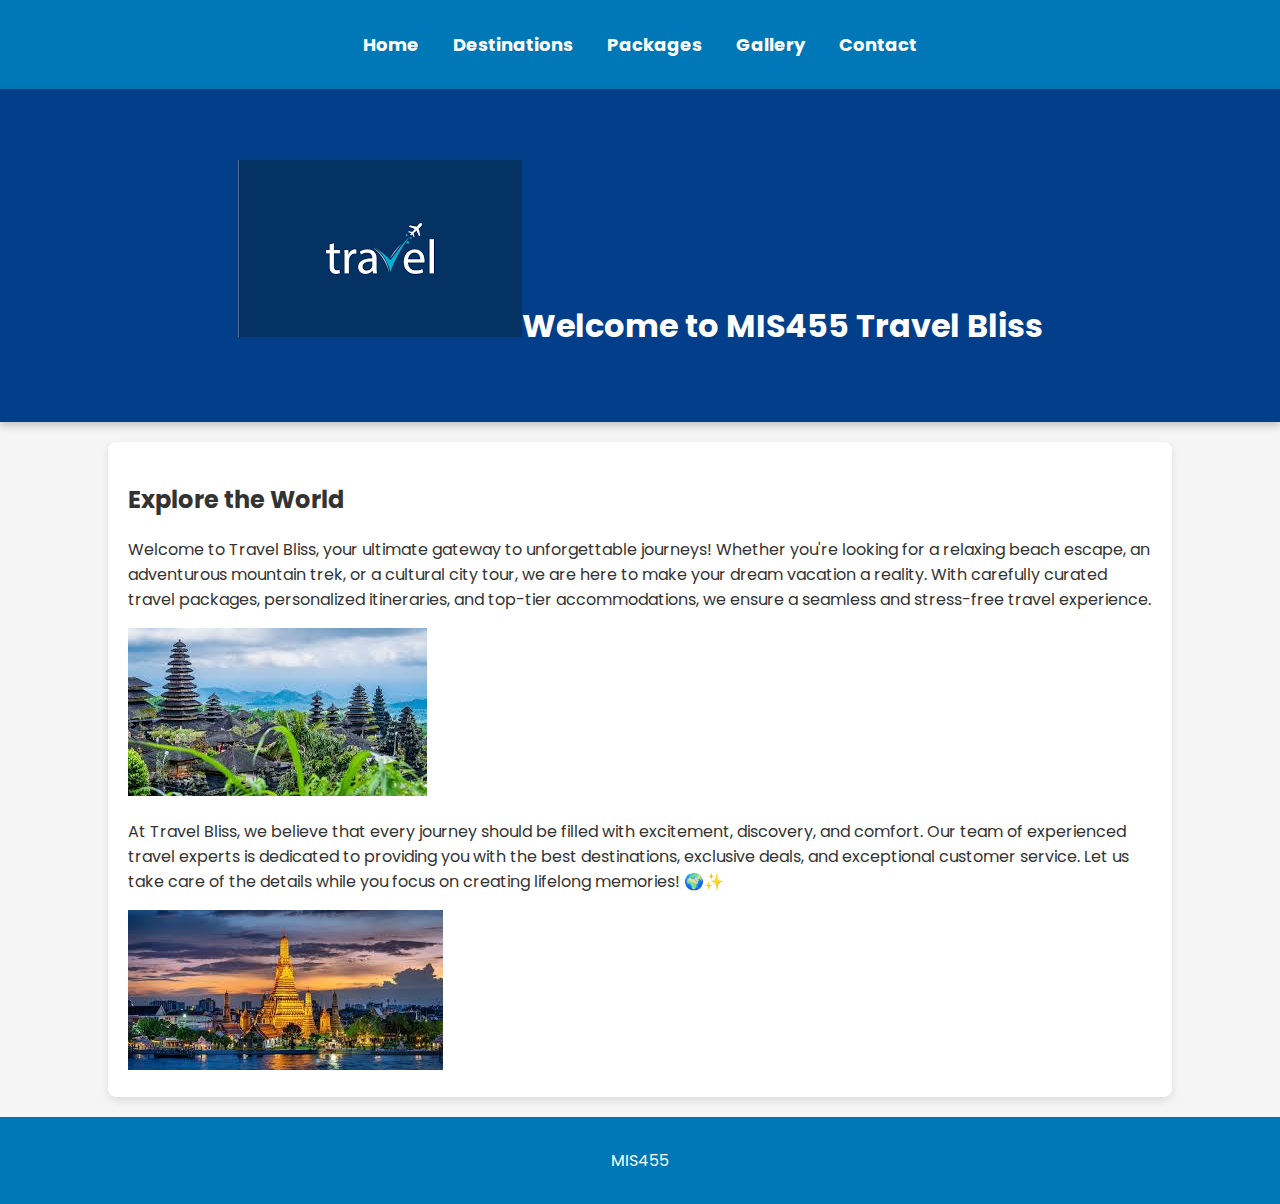
<file: index.html>
<!-- Home Page (index.html) -->
<!DOCTYPE html>
<html lang="en">
<head>
    <meta charset="UTF-8">
    <meta name="viewport" content="width=device-width, initial-scale=1.0">
    <title>Home | Travel Bliss</title>
    <link rel="stylesheet" href="styles.css">
    <link href="https://fonts.googleapis.com/css2?family=Poppins:wght@300;400&family=Roboto:wght@300;400&display=swap" rel="stylesheet">
</head>
<body>
    <nav>
        <ul>
            <li><a href="index.html">Home</a></li>
            <li><a href="destinations.html">Destinations</a></li>
            <li><a href="packages.html">Packages</a></li>
            <li><a href="gallery.html">Gallery</a></li>
            <li><a href="contact.html">Contact</a></li>
        </ul>
    </nav>
    
    <header>
        <h1><img src="/Travel logo.png" >Welcome to MIS455 Travel Bliss</h1>
    
    </header>
    
    <section>
        <h2>Explore the World</h2>
        <p>Welcome to Travel Bliss, your ultimate gateway to unforgettable journeys! Whether you're looking for a relaxing beach escape, an adventurous mountain trek, or a cultural city tour, we are here to make your dream vacation a reality. With carefully curated travel packages, personalized itineraries, and top-tier accommodations, we ensure a seamless and stress-free travel experience.</p>
        <img src="bali.jpg" alt="Scenic Travel View">

        <p>At Travel Bliss, we believe that every journey should be filled with excitement, discovery, and comfort. Our team of experienced travel experts is dedicated to providing you with the best destinations, exclusive deals, and exceptional customer service. Let us take care of the details while you focus on creating lifelong memories! 🌍✨</p>
        <img src="bangkok.jpg" alt="City Night Lights">
    </section>
    
    <footer>
        <p>MIS455</a></p>
    </footer>
</body>
</html>
</file>
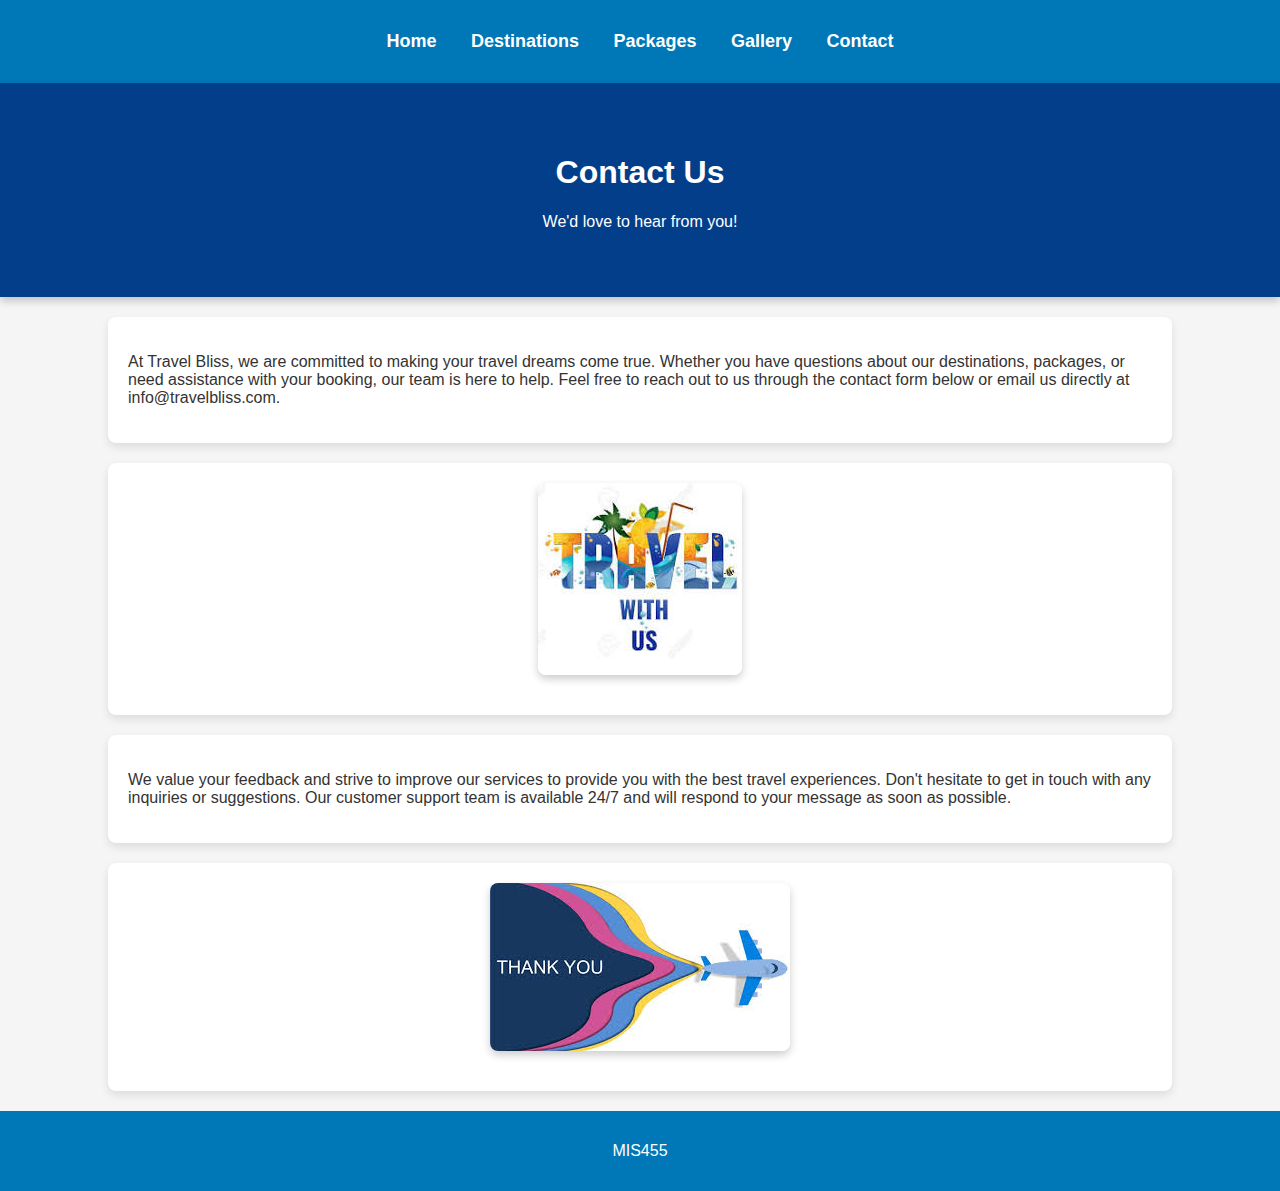
<file: contact.html>
<html lang="en">
<head>
    <meta charset="UTF-8">
    <meta name="viewport" content="width=device-width, initial-scale=1.0">
    <title>Contact | Travel Bliss</title>
    <link rel="stylesheet" href="styles.css">
</head>
<body>
    <nav>
        <ul>
            <li><a href="index.html">Home</a></li>
            <li><a href="destinations.html">Destinations</a></li>
            <li><a href="packages.html">Packages</a></li>
            <li><a href="gallery.html">Gallery</a></li>
            <li><a href="contact.html">Contact</a></li>
        </ul>
    </nav>
    
    <header>
        <h1>Contact Us</h1>
        <p>We'd love to hear from you!</p>
    </header>
    
    <section>
        <p>
            At Travel Bliss, we are committed to making your travel dreams come true. Whether you have questions about our destinations, packages, or need assistance with your booking, our team is here to help. Feel free to reach out to us through the contact form below or email us directly at info@travelbliss.com.
        </p>
    </section>

    <section class="image-grid">
        <img src="travel with us.jpg" alt="Contact Image 1" class="contact-image">
    </section>

    <section>
        <p>
            We value your feedback and strive to improve our services to provide you with the best travel experiences. Don't hesitate to get in touch with any inquiries or suggestions. Our customer support team is available 24/7 and will respond to your message as soon as possible.
        </p>
    </section>

    <section class="image-grid">
        <img src="thank you.jpg" alt="Contact Image 2" class="contact-image">
    </section>

    <footer>
        <p>MIS455</p>
    </footer>
</body>
</html>
</file>
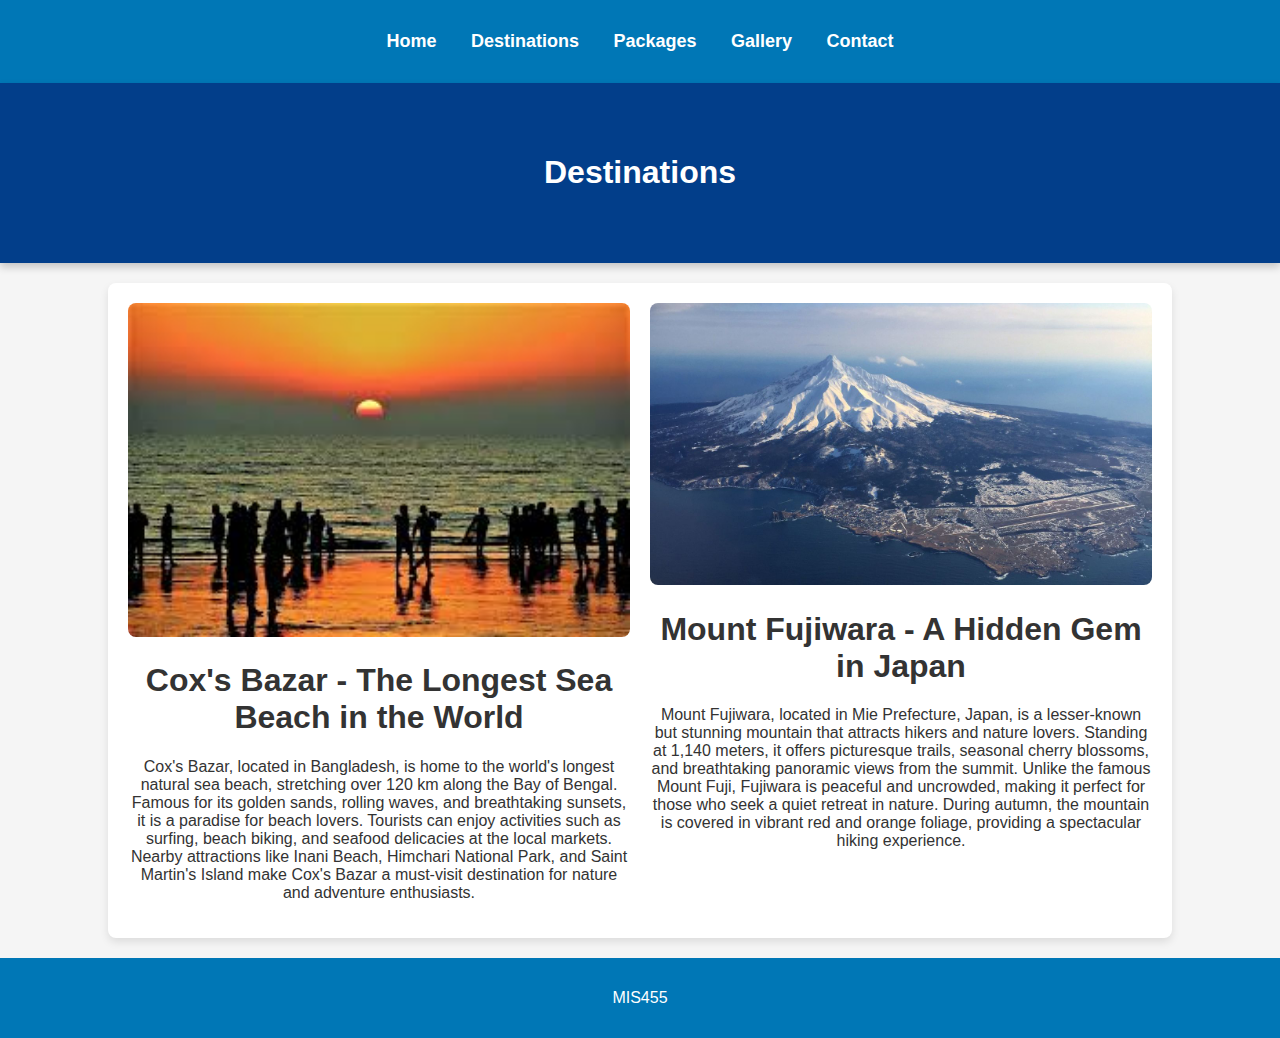
<file: destinations.html>
<!DOCTYPE html>
<html lang="en">
<head>
    <meta charset="UTF-8">
    <meta name="viewport" content="width=device-width, initial-scale=1.0">
    <title>Destinations | Travel Bliss</title>
    <link rel="stylesheet" href="styles.css">
</head>
<body>
    <nav>
        <ul>
            <li><a href="index.html">Home</a></li>
            <li><a href="destinations.html">Destinations</a></li>
            <li><a href="packages.html">Packages</a></li>
            <li><a href="gallery.html">Gallery</a></li>
            <li><a href="contact.html">Contact</a></li>
        </ul>
    </nav>
    
    <header>
        <h1>Destinations</h1>
       
    </header>
    
    <section class="grid-layout">
        <div class="destination">
            <img src="cox's bazar.jpg" alt="Beach Paradise">
            <h1> Cox's Bazar - The Longest Sea Beach in the World</h1>
            <p>Cox's Bazar, located in Bangladesh, is home to the world's longest natural sea beach, stretching over 120 km along the Bay of Bengal. Famous for its golden sands, rolling waves, and breathtaking sunsets, it is a paradise for beach lovers. Tourists can enjoy activities such as surfing, beach biking, and seafood delicacies at the local markets. Nearby attractions like Inani Beach, Himchari National Park, and Saint Martin's Island make Cox's Bazar a must-visit destination for nature and adventure enthusiasts.</p>
        </div>
        <div class="destination">
            <img src="fujiwara.jpg" alt="Mountain Escape">
            <h1> Mount Fujiwara - A Hidden Gem in Japan</h1>
            <p>Mount Fujiwara, located in Mie Prefecture, Japan, is a lesser-known but stunning mountain that attracts hikers and nature lovers. Standing at 1,140 meters, it offers picturesque trails, seasonal cherry blossoms, and breathtaking panoramic views from the summit. Unlike the famous Mount Fuji, Fujiwara is peaceful and uncrowded, making it perfect for those who seek a quiet retreat in nature. During autumn, the mountain is covered in vibrant red and orange foliage, providing a spectacular hiking experience.</p>
        </div>
    </section>
    
    <footer>
        <p>MIS455</p>
    </footer>
</body>
</html>
</file>
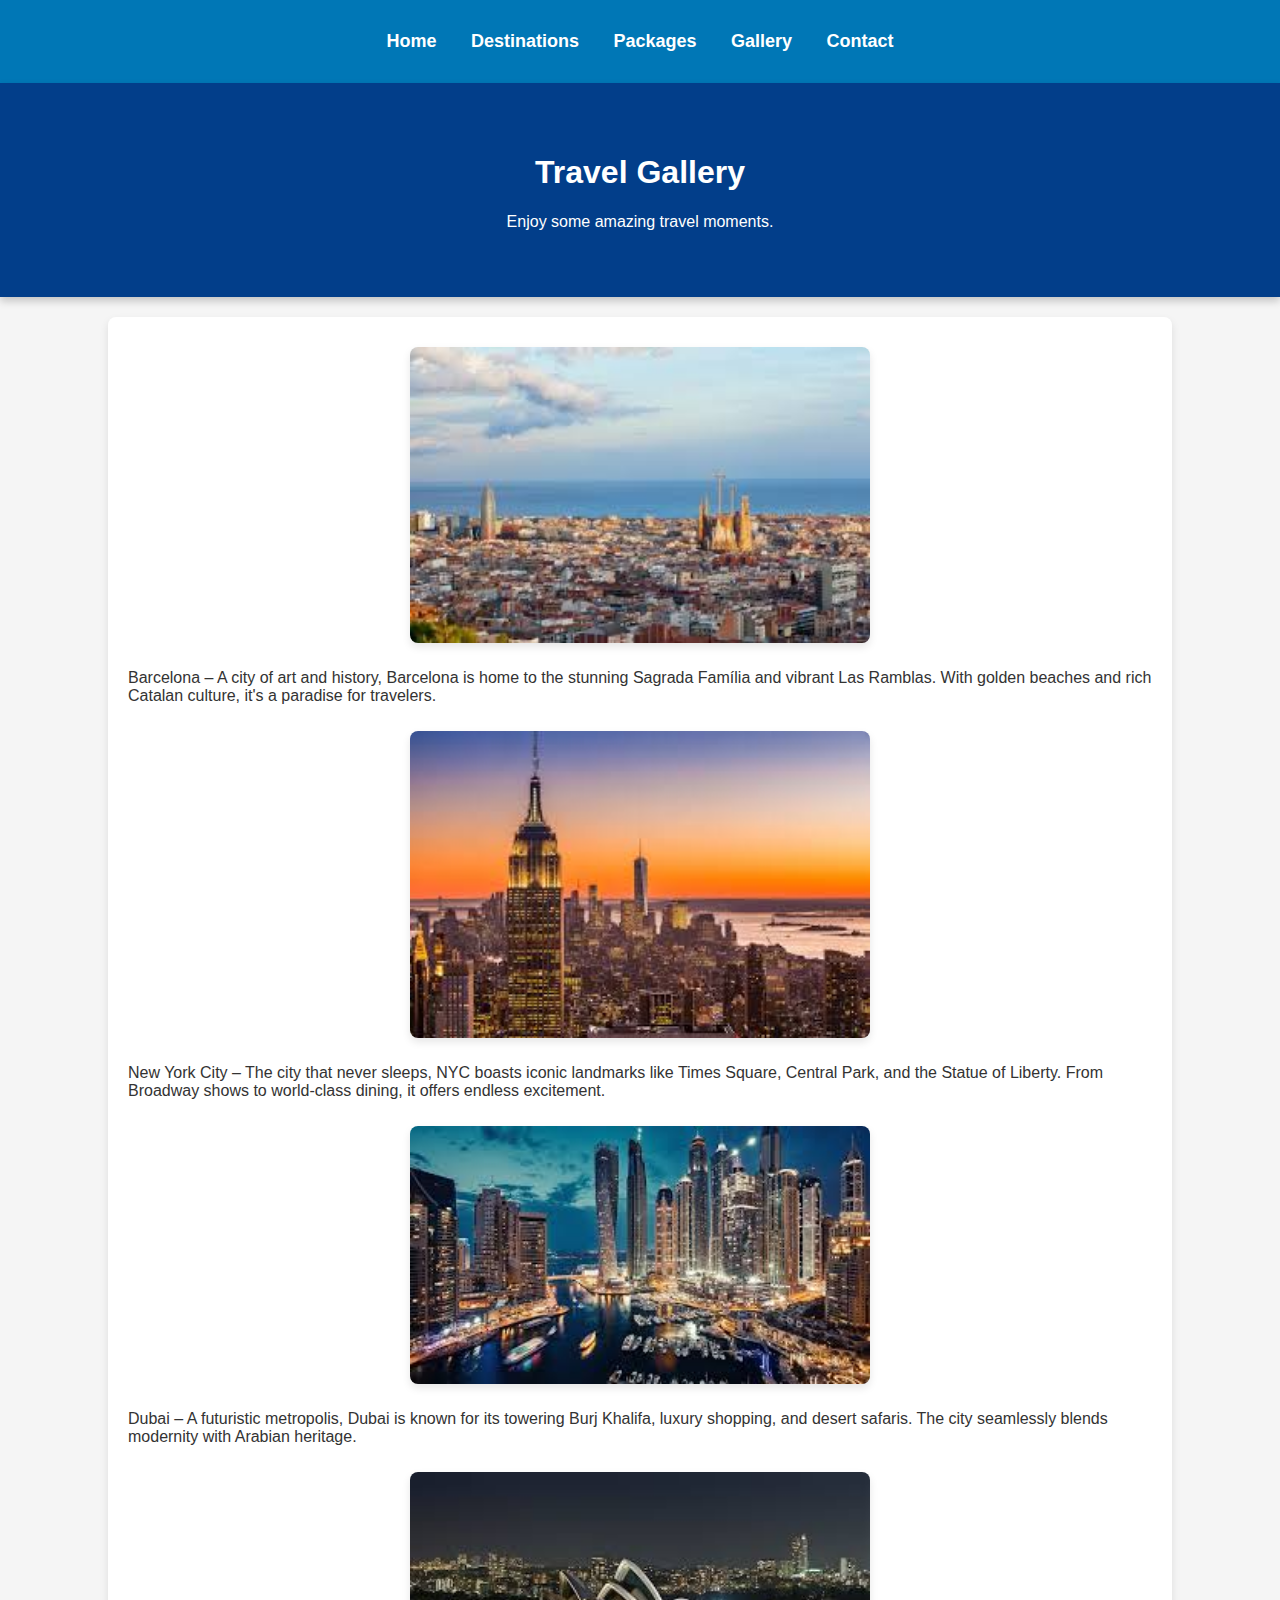
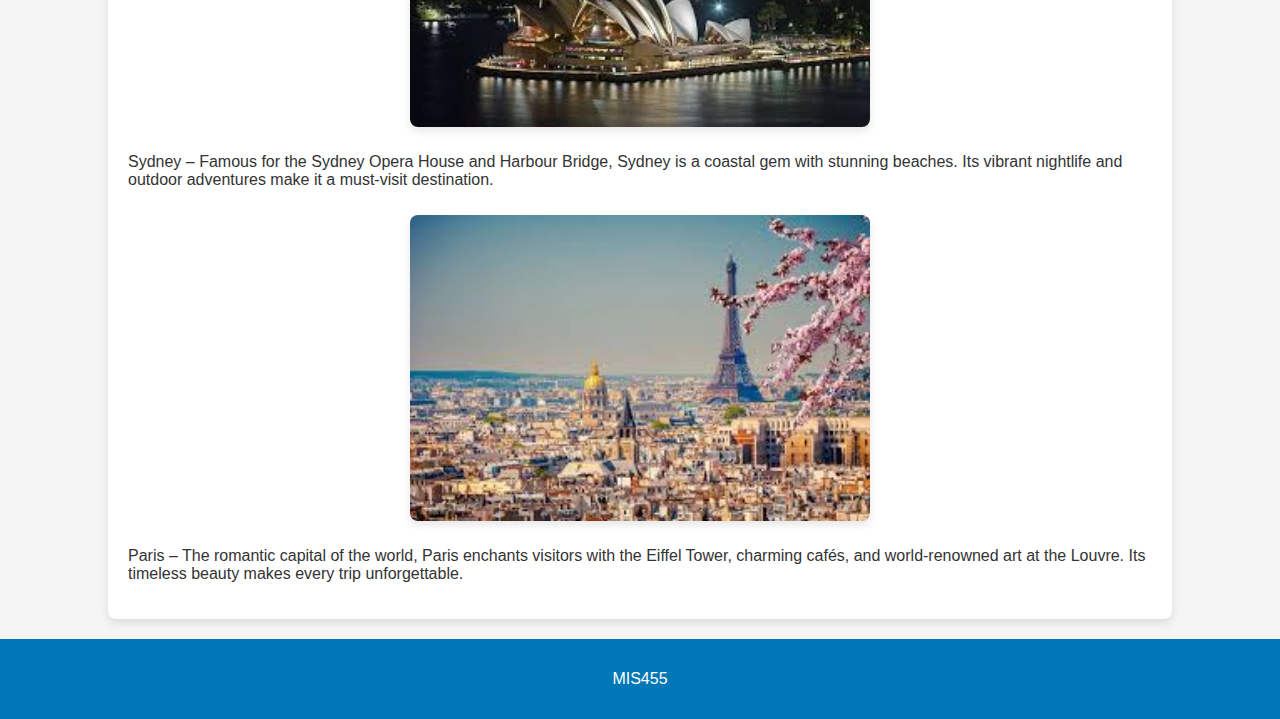
<file: gallery.html>
<!DOCTYPE html>
<html lang="en">
<head>
    <meta charset="UTF-8">
    <meta name="viewport" content="width=device-width, initial-scale=1.0">
    <title>Gallery | Travel Bliss</title>
    <link rel="stylesheet" href="styles.css">
</head>
<body>
    <nav>
        <ul>
            <li><a href="index.html">Home</a></li>
            <li><a href="destinations.html">Destinations</a></li>
            <li><a href="packages.html">Packages</a></li>
            <li><a href="gallery.html">Gallery</a></li>
            <li><a href="contact.html">Contact</a></li>
        </ul>
    </nav>
    
    <header>
        <h1>Travel Gallery</h1>
        <p>Enjoy some amazing travel moments.</p>
    </header>
    
    <section class="flex-gallery">
        <img src="Barcelona.jpg" >
        <p>Barcelona – A city of art and history, Barcelona is home to the stunning Sagrada Família and vibrant Las Ramblas. With golden beaches and rich Catalan culture, it's a paradise for travelers.</p>
        <img src="Nyc.jpg" >
        <p>New York City – The city that never sleeps, NYC boasts iconic landmarks like Times Square, Central Park, and the Statue of Liberty. From Broadway shows to world-class dining, it offers endless excitement.</p>
        <img src="dubai.jpg" >
        <p>Dubai – A futuristic metropolis, Dubai is known for its towering Burj Khalifa, luxury shopping, and desert safaris. The city seamlessly blends modernity with Arabian heritage.</p>
        <img src="sydney.jpg" >
        <p>Sydney – Famous for the Sydney Opera House and Harbour Bridge, Sydney is a coastal gem with stunning beaches. Its vibrant nightlife and outdoor adventures make it a must-visit destination.</p>
        <img src="Paris.jpg" >
        <p>Paris – The romantic capital of the world, Paris enchants visitors with the Eiffel Tower, charming cafés, and world-renowned art at the Louvre. Its timeless beauty makes every trip unforgettable.</p>

    </section>
    
    <footer>
        <p>MIS455</p>
    </footer>
</body>
</html>
</file>
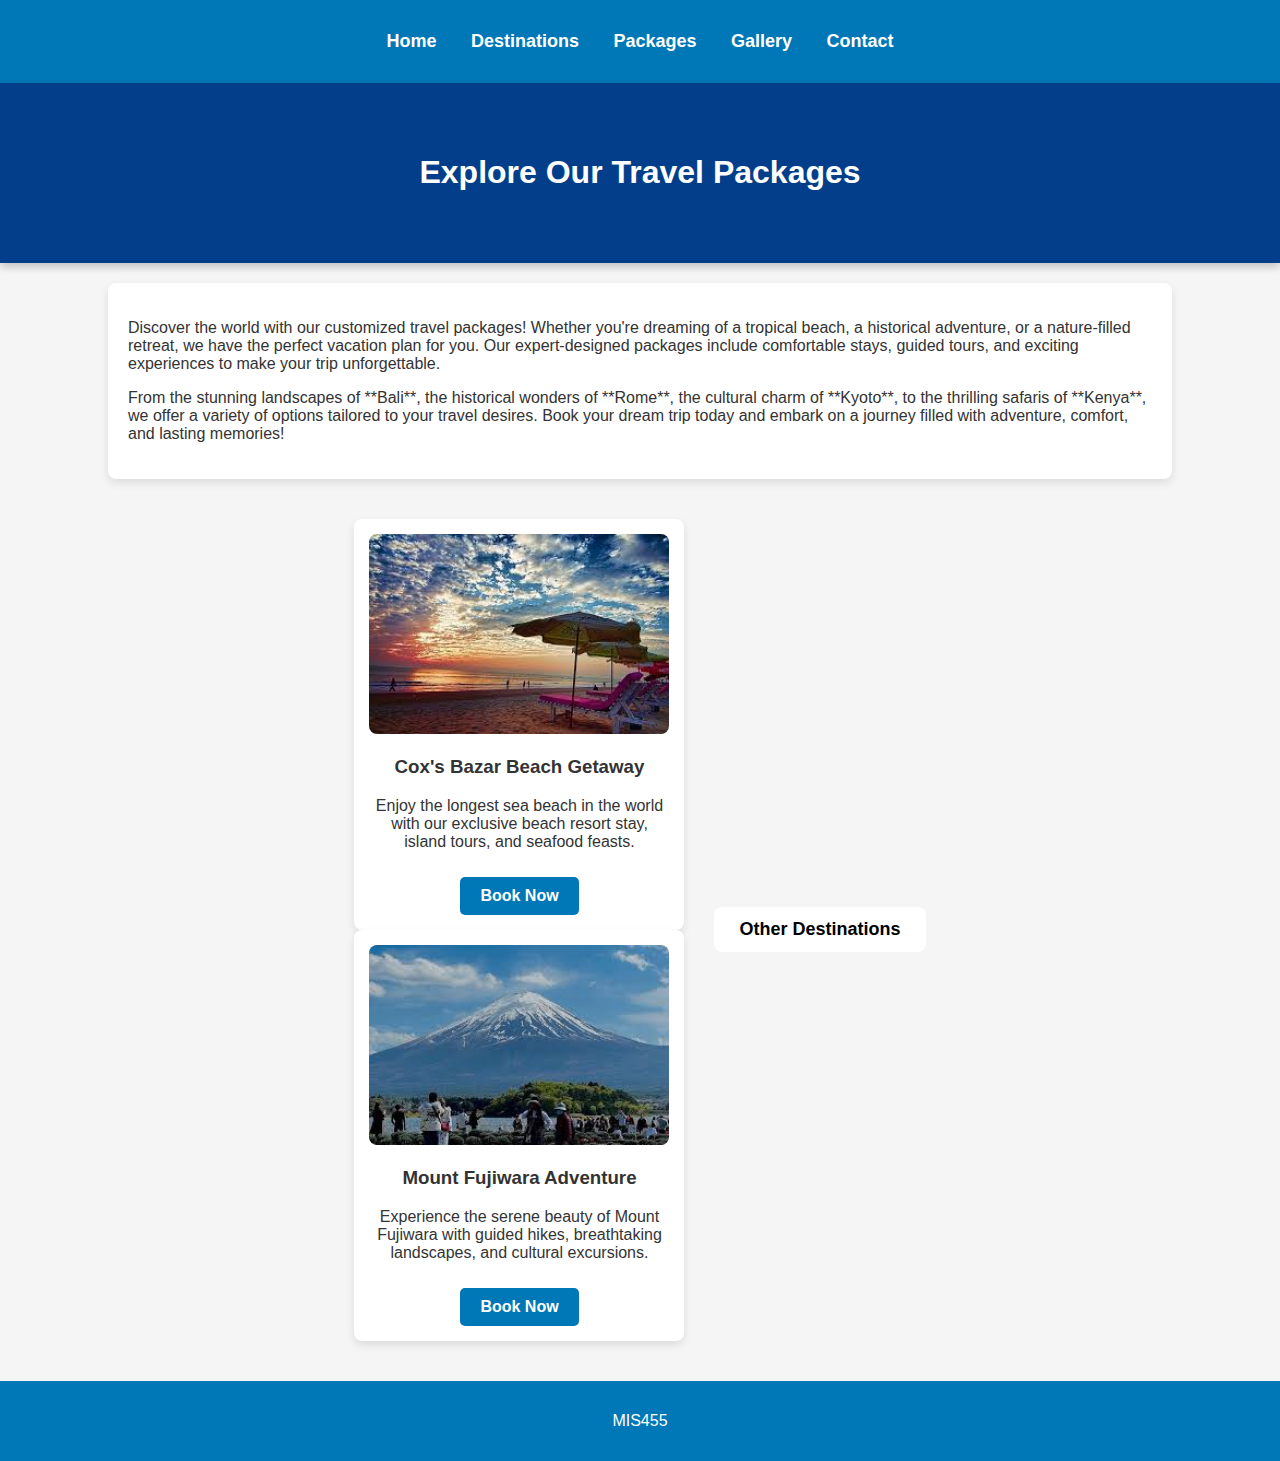
<file: packages.html>
<!DOCTYPE html>
<html lang="en">
<head>
    <meta charset="UTF-8">
    <meta name="viewport" content="width=device-width, initial-scale=1.0">
    <title>Travel Packages</title>
    <link rel="stylesheet" href="styles.css">
</head>
<body>

    <!-- Navigation Bar -->
    <nav>
        <ul>
            <li><a href="index.html">Home</a></li>
            <li><a href="destinations.html">Destinations</a></li>
            <li><a href="packages.html">Packages</a></li>
            <li><a href="gallery.html">Gallery</a></li>
            <li><a href="contact.html">Contact</a></li>
        </ul>
    </nav>

    <!-- Header -->
    <header>
        <h1>Explore Our Travel Packages</h1>
    </header>

    <!-- Section -->
    <section>
        <p>Discover the world with our customized travel packages! Whether you're dreaming of a tropical beach, a historical adventure, or a nature-filled retreat, we have the perfect vacation plan for you. Our expert-designed packages include comfortable stays, guided tours, and exciting experiences to make your trip unforgettable.</p>
        <p>From the stunning landscapes of **Bali**, the historical wonders of **Rome**, the cultural charm of **Kyoto**, to the thrilling safaris of **Kenya**, we offer a variety of options tailored to your travel desires. Book your dream trip today and embark on a journey filled with adventure, comfort, and lasting memories!</p>
    </section>

    <!-- Centered Packages + Side Button -->
    <div class="packages-container">
        <div class="packages-grid">
            <div class="package">
                <img src="cox's bazar 2.jpg" alt="Cox's Bazar Package">
                <h3>Cox's Bazar Beach Getaway</h3>
                <p>Enjoy the longest sea beach in the world with our exclusive beach resort stay, island tours, and seafood feasts.</p>
                <button class="book-btn">Book Now</button>
            </div>
            <div class="package">
                <img src="fujiwara2.jpg" alt="Mount Fujiwara Package">
                <h3>Mount Fujiwara Adventure</h3>
                <p>Experience the serene beauty of Mount Fujiwara with guided hikes, breathtaking landscapes, and cultural excursions.</p>
                <button class="book-btn">Book Now</button>
            </div>
        </div>
        <div class="side-btn-container">
            <button class="other-destinations-btn">Other Destinations</button>
        </div>
    </div>

    <!-- Footer -->
    <footer>
        <p>MIS455</p>
    </footer>

</body>
</html>
</file>
<file: styles.css>
/* styles.css */

/* Import Google Fonts */
body {
    font-family: 'Poppins', sans-serif;
    background-color: #f5f5f5;
    margin: 0;
    padding: 0;
    color: #333;
}

/* Navigation Bar */
nav {
    background-color: #0077b6;
    padding: 15px;
    text-align: center;
    box-shadow: 0 4px 8px rgba(0, 0, 0, 0.2);
}
nav ul {
    list-style: none;
    padding: 0;
}
nav ul li {
    display: inline;
    margin: 0 15px;
}
nav ul li a {
    text-decoration: none;
    color: white;
    font-size: 18px;
    font-weight: bold;
}
nav ul li a:hover {
    text-decoration: underline;
}

/* Header */
header {
    text-align: center;
    padding: 50px;
    background-color: #023e8a;
    color: white;
    box-shadow: 0 4px 8px rgba(0, 0, 0, 0.2);
}

/* Section */
section {
    width: 80%;
    margin: 20px auto;
    padding: 20px;
    background: white;
    border-radius: 8px;
    box-shadow: 0 4px 8px rgba(0, 0, 0, 0.1);
}

/* Grid Layout for Destinations Page */
.grid-layout {
    display: grid;
    grid-template-columns: repeat(2, 1fr);
    gap: 20px;
    text-align: center;
}
.destination img {
    width: 100%;
    border-radius: 8px;
}

/* Grid Layout for Packages Page */

.packages-container {
    display: flex;
    justify-content: center;  /* Centers the packages */
    align-items: center;
    gap: 30px;
    padding: 20px;
}

/* Package Box Styling */
.package {
    background: white;
    padding: 15px;
    border-radius: 8px;
    box-shadow: 0 4px 8px rgba(0, 0, 0, 0.1);
    text-align: center;
    width: 300px; /* Fixed width for uniformity */
}

.package img {
    width: 100%;
    border-radius: 8px;
}

/* Flexbox for Gallery Page */
.flex-gallery {
    display: flex;
    justify-content: space-around;
    flex-wrap: wrap;
}
.flex-gallery img {
    width: 45%;
    margin: 10px;
    border-radius: 8px;
    box-shadow: 0 4px 8px rgba(0, 0, 0, 0.1);
}

/* Footer */
footer {
    text-align: center;
    padding: 15px;
    background-color: #0077b6;
    color: white;
    margin-top: 20px;
}
/* "Book Now" Button */
.book-btn {
    background-color: #0077b6;
    color: white;
    border: none;
    padding: 10px 20px;
    font-size: 16px;
    font-weight: bold;
    border-radius: 5px;
    cursor: pointer;
    transition: background-color 0.3s ease;
    margin-top: 10px;
}

.book-btn:hover {
    background-color: #005a8d;
}

/* Side Button Container */
.side-btn-container {
    display: flex;
    align-items: center;
}

/* "Other Destinations" Button */
.other-destinations-btn {
    background-color: white;
    color: black;
    border: none;
    padding: 12px 25px;
    font-size: 18px;
    font-weight: bold;
    border-radius: 8px;
    cursor: pointer;
    transition: background-color 0.3s ease;
}

.other-destinations-btn:hover {
    background-color: #066ca7;
}

/* Centering the images and making grid the size of images */
.image-grid {
    display: grid;
    justify-items: center;  /* Centers the content horizontally */
    margin-top: 20px;
}

.contact-image {
    max-width: 100%;  /* Ensures image fits within container */
    height: auto;  /* Maintains aspect ratio */
    border-radius: 8px;
    box-shadow: 0 4px 8px rgba(0, 0, 0, 0.2); /* Optional: adds shadow to the image */
    margin-bottom: 20px; /* Adds space below the images */
}
</file>
